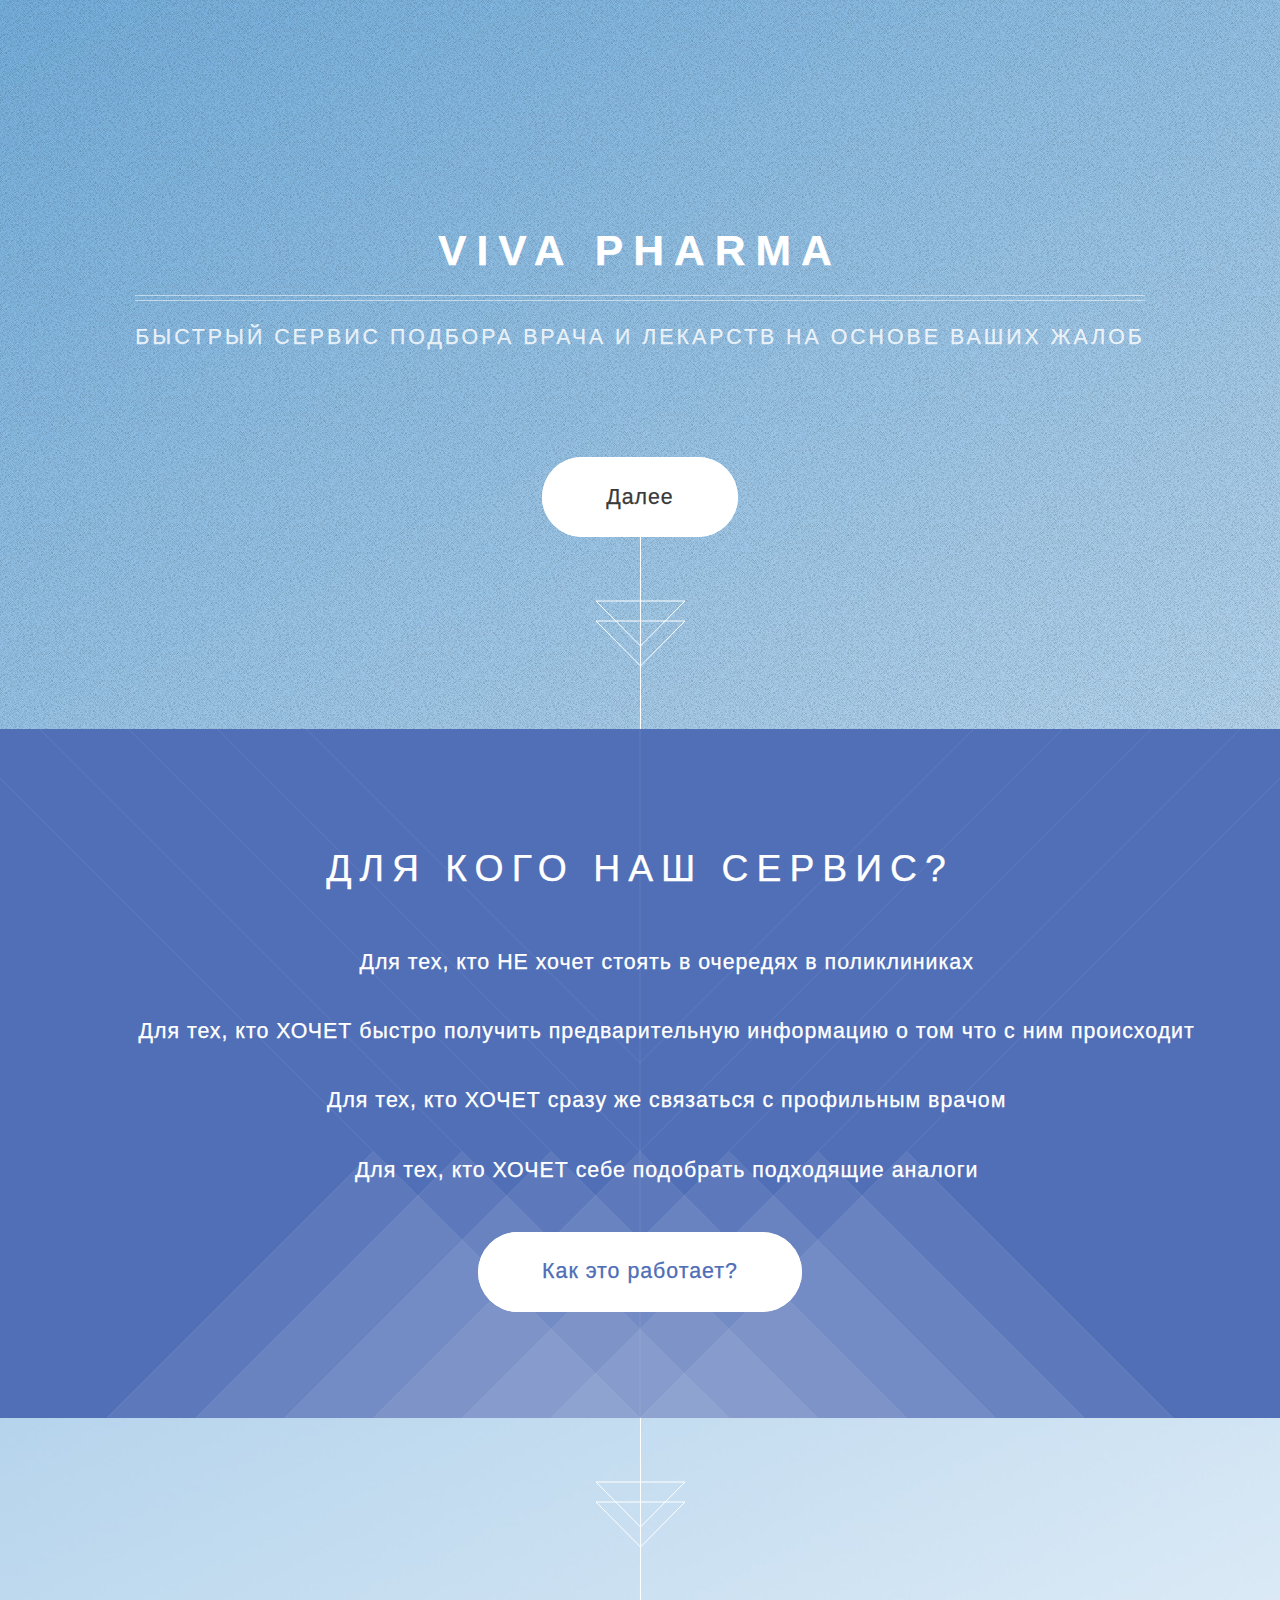
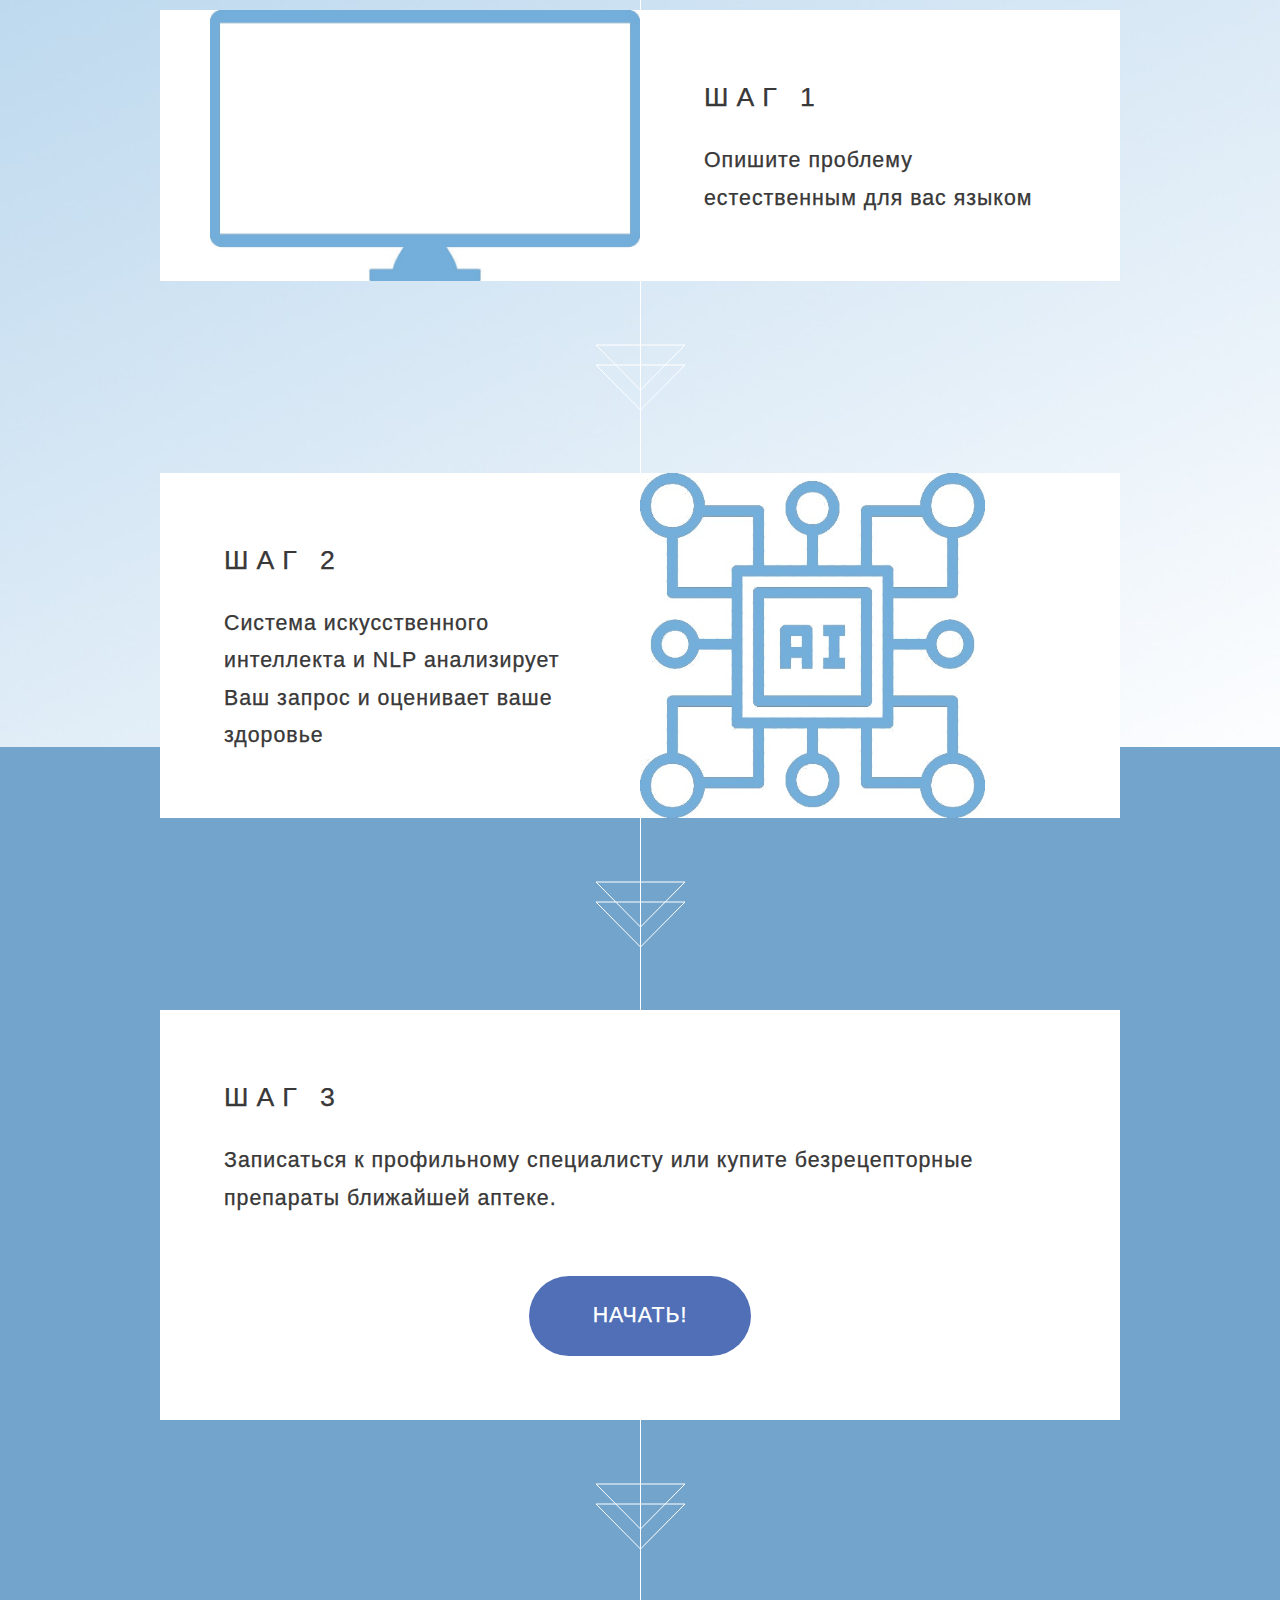
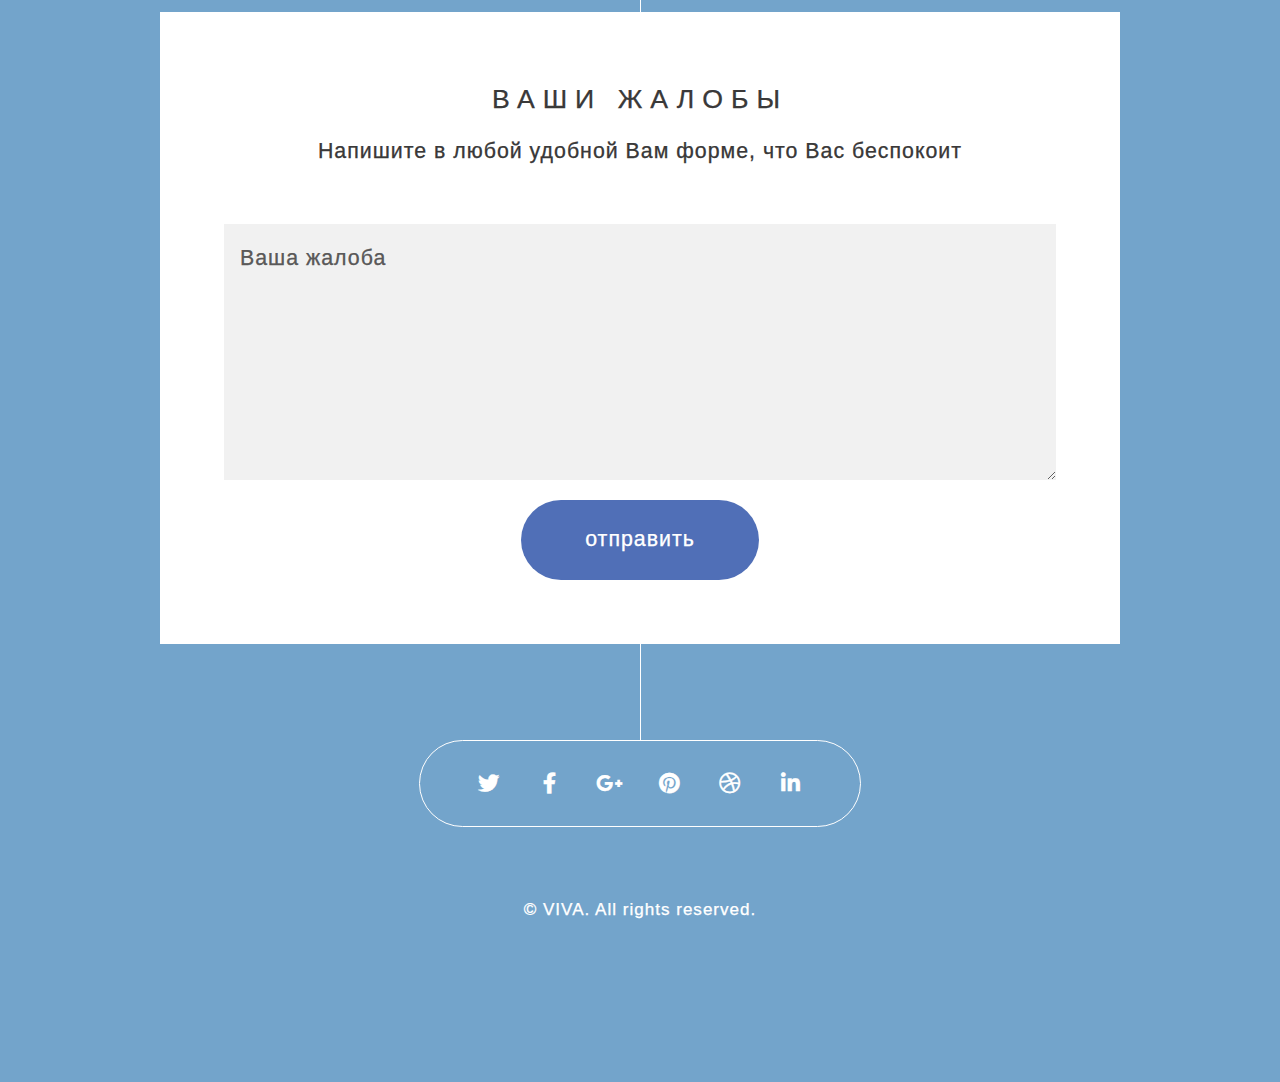
<file: front/index.html>
<!DOCTYPE HTML>

<html>
<head>
    <title>VIVA Pharma</title>
    <meta charset="utf-8"/>
    <meta content="width=device-width, initial-scale=1, user-scalable=no" name="viewport"/>
    <link href="assets/css/main.css" rel="stylesheet"/>
    <noscript>
        <link href="assets/css/noscript.css" rel="stylesheet"/>
    </noscript>


</head>
<body class="is-preload">

<!-- Header -->
<section id="header">
    <header>
        <h1> VIVA PHARMA</h1>
        <p> Быстрый сервис подбора врача и лекарств на основе Ваших жалоб</p>
    </header>
    <footer>
        <a class="button style2 scrolly-middle" href="#banner"> Далее </a>
    </footer>
</section>

<!-- Banner -->
<section id="banner">
    <header>
        <h2> Для кого наш сервис? </h2>
    </header>
    <p>
    <ul>
        <li> Для тех, кто НЕ хочет стоять в очередях в поликлиниках</li>
        <li> Для тех, кто ХОЧЕТ быстро получить предварительную информацию о том что с ним происходит</li>
        <li> Для тех, кто ХОЧЕТ сразу же связаться с профильным врачом</li>
        <li> Для тех, кто ХОЧЕТ себе подобрать подходящие аналоги</li>
    </ul>
    </p>
    <footer>
        <a class="button style2 scrolly" href="#first"> Как это работает? </a>
    </footer>
</section>

<!-- Feature 1 -->
<section class="container box style1 right" id="first">
    <a class="image fit scrolly-middle" href="#second"><img alt="" src="images/pic01.jpg"/></a>
    <div class="inner">
        <header>
            <h2> ШАГ 1 </h2>
        </header>
        <p> Опишите проблему естественным для вас языком </p>
    </div>
</section>

<!-- Feature 2 -->
<section class="container box style1 left" id="second">
    <div align="right" class="inner">
        <a class="image fit scrolly-middle" href="#third"><img alt="" src="images/pic02.jpg"></a>
    </div>
    <div class="inner">
        <header>
            <h2> ШАГ 2 </h2>
        </header>
        <p> Система искусственного интеллекта и NLP анализирует Ваш запрос и оценивает ваше здоровье </p>
    </div>
</section>

<!-- Feature 3 -->
<section class="container box style1" id="third">
    <div class="inner">
        <header>
            <h2> ШАГ 3 </h2>
        </header>
        <p> Записаться к профильному специалисту или купите
            безрецепторные препараты ближайшей аптеке. </p>
        <br>
    </div>

    <div align="center" class="inner">
        <a class="button style1 scrolly" href="#complaint"> НАЧАТЬ! </a>
    </div>

</section>


<section class="container box style3" id="complaint">
    <header>
        <h2> Ваши жалобы </h2>
        <p> Напишите в любой удобной Вам форме, что Вас беспокоит </p>
    </header>
    <form>
        <div class="row gtr-50">
            <!-- <div class="col-6 col-12-mobile"><input type="text" class="text" name="name" placeholder="Name" /></div> -->
            <!-- <div class="col-6 col-12-mobile"><input type="text" class="text" name="email" placeholder="Email" /></div> -->
            <div class="col-12">
                <textarea id="complaint-text" name="message" placeholder="Ваша жалоба"></textarea>
            </div>
            <div class="col-12">
                <ul class="actions">
                    <li>
                        <input onclick="return VIVA_find_function(event)" type="button" value="отправить"/>
                    </li>
                </ul>
            </div>
        </div>
    </form>
</section>


<div class="container box style3" id="diagnosis" hidden>
    <header>
        <h2> Тут будет диагноз id=diagnosis </h2>
    </header>
</div>

<div class="container box style3" id="chatroom" hidden>
    <header>
        <h2> Тут будет чат id=chatroom </h2>
    </header>
</div>

<div class="container box style3" id="medicine" hidden>
    <header>
        <h2> Тут будут лекарства id=medicine </h2>
    </header>
</div>


<section id="footer">
    <ul class="icons">
        <li><a class="icon brands fa-twitter" href="#"><span class="label">Twitter</span></a></li>
        <li><a class="icon brands fa-facebook-f" href="#"><span class="label">Facebook</span></a></li>
        <li><a class="icon brands fa-google-plus-g" href="#"><span class="label">Google+</span></a></li>
        <li><a class="icon brands fa-pinterest" href="#"><span class="label">Pinterest</span></a></li>
        <li><a class="icon brands fa-dribbble" href="#"><span class="label">Dribbble</span></a></li>
        <li><a class="icon brands fa-linkedin-in" href="#"><span class="label">LinkedIn</span></a></li>
    </ul>
    <div class="copyright">
        <ul class="menu">
            <li>&copy; VIVA. All rights reserved.</li>
        </ul>
    </div>
</section>

<!-- Scripts -->
<script src="assets/js/jquery.min.js"></script>
<script src="assets/js/jquery.scrolly.min.js"></script>
<script src="assets/js/jquery.poptrox.min.js"></script>
<script src="assets/js/browser.min.js"></script>
<script src="assets/js/breakpoints.min.js"></script>
<script src="assets/js/util.js"></script>
<script src="assets/js/main.js"></script>
<script src="assets/js/logics.js"></script>

<!-- Просто так-->

</body>
</html>
</file>
<file: front/assets/css/noscript.css>
/*
	Overflow by HTML5 UP
	html5up.net | @ajlkn
	Free for personal and commercial use under the CCA 3.0 license (html5up.net/license)
*/

/* Header */

	body.is-preload #header {
		opacity: 1;
	}

		body.is-preload #header footer {
			-moz-transform: none;
			-webkit-transform: none;
			-ms-transform: none;
			transform: none;
			opacity: 1;
		}
</file>
<file: front/assets/css/main.css>
@import url("https://fonts.googleapis.com/css?family=Montserrat:400,500,700|Old+Standard+TT&display=swap&subset=cyrillic");
@import url("fontawesome-all.min.css");

html, body, div, span, applet, object,
iframe, h1, h2, h3, h4, h5, h6, p, blockquote,
pre, a, abbr, acronym, address, big, cite,
code, del, dfn, em, img, ins, kbd, q, s, samp,
small, strike, strong, sub, sup, tt, var, b,
u, i, center, dl, dt, dd, ol, ul, li, fieldset,
form, label, legend, table, caption, tbody,
tfoot, thead, tr, th, td, article, aside,
canvas, details, embed, figure, figcaption,
footer, header, hgroup, menu, nav, output, ruby,
section, summary, time, mark, audio, video {
	margin: 0;
	padding: 0;
	border: 0;
	font-size: 100%;
	font: inherit;
	vertical-align: baseline;}


strong {
	font-weight: bold;
}

article, aside, details, figcaption, figure,
footer, header, hgroup, menu, nav, section {
	display: block;}

body {
	line-height: 1;
}

ol, ul {
	list-style: none;
}

blockquote, q {
	quotes: none;
}

	blockquote:before, blockquote:after, q:before, q:after {
		content: '';
		content: none;
	}

table {
	border-collapse: collapse;
	border-spacing: 0;
}

body {
	-webkit-text-size-adjust: none;
}

mark {
	background-color: transparent;
	color: inherit;
}

input::-moz-focus-inner {
	border: 0;
	padding: 0;
}

input, select, textarea {
	-moz-appearance: none;
	-webkit-appearance: none;
	-ms-appearance: none;
	appearance: none;
}

/* Basic */

	html {
		box-sizing: border-box;
	}

	*, *:before, *:after {
		box-sizing: inherit;
	}

	body {
		background-color: #73A4CB;
		background-image: url("images/overlay.png"), url("../../images/bg.jpg");
		background-repeat: repeat, no-repeat;
		background-size: auto, cover;
		background-position: top left, center 0;
		background-attachment: fixed, fixed;
		font-family: 'Source Sans Pro', sans-serif;
		font-size: 18pt;
		line-height: 1.75em;
		font-weight: 300;
		letter-spacing: 1px;
		color: #3a3939;
		text-shadow: 0 0 0.5px rgba(58, 57, 57, 0.25);
		-webkit-text-stroke-width: 0.25px;
	}

		body.is-scroll {
			background-attachment: scroll, scroll;
			background-size: auto, 100% auto;
		}

		body.is-preload *, body.is-preload *:before, body.is-preload *:after {
			-moz-animation: none !important;
			-webkit-animation: none !important;
			-ms-animation: none !important;
			animation: none !important;
			-moz-transition: none !important;
			-webkit-transition: none !important;
			-ms-transition: none !important;
			transition: none !important;
		}

	input, textarea, select {
		font-family: 'Source Sans Pro', sans-serif;
		font-size: 18pt;
		line-height: 1.75em;
		font-weight: 300;
		letter-spacing: 1px;
		color: #3a3939;
		text-shadow: 0 0 0.5px rgba(58, 57, 57, 0.25);
		-webkit-text-stroke: 0.25px;
	}

	h1, h2, h3, h4, h5, h6 {
		font-weight: 400;
		text-transform: uppercase;
		line-height: 1.75em;
	}

	h1 a, h2 a, h3 a, h4 a, h5 a, h6 a {
		color: inherit;
		text-decoration: none;
	}

	h2 {
		font-size: 1.25em;
		letter-spacing: 8px;
	}

	h3 {
		font-size: 1em;
		letter-spacing: 5px;
	}

	strong, b {
		font-weight: 400;
	}

	em, i {
		font-style: italic;
	}

	a {
		-moz-transition: border-color 0.35s ease-in-out, color 0.35s ease-in-out;
		-webkit-transition: border-color 0.35s ease-in-out, color 0.35s ease-in-out;
		-ms-transition: border-color 0.35s ease-in-out, color 0.35s ease-in-out;
		transition: border-color 0.35s ease-in-out, color 0.35s ease-in-out;
		color: #506FB7;
		text-shadow: 0 0 0.5px rgba(80, 111, 183, 0.25);
		text-decoration: none;
		border-bottom: dotted 1px rgba(80, 111, 183, 0.5);
	}

		a:hover {
			border-bottom-color: rgba(80, 111, 183, 0);
		}

	sub {
		position: relative;
		top: 0.5em;
		font-size: 0.8em;
	}

	sup {
		position: relative;
		top: -0.5em;
		font-size: 0.8em;
	}

	hr {
		border: 0;
		border-top: solid 1px #dad9d9;
		margin: 2em 0 2em 0;
	}

	blockquote {
		border-left: solid 0.5em #eae9e9;
		padding: 1em 0 1em 2em;
		font-style: italic;
	}

	p, ul, ol, dl, table {
		margin-bottom: 1em;
	}

	header {
		margin-bottom: 1em;
	}

		header p {
			display: block;
			margin: 0.5em 0 0 0;
			padding: 0 0 1.5em 0;
		}

	footer {
		margin-top: 1em;
	}

	br.clear {
		clear: both;
	}

/* Container */

	.container {
		margin: 0 auto;
		max-width: 100%;
		width: 1140px;
	}

		@media screen and (max-width: 1680px) {

			.container {
				width: 960px;
			}

		}

		@media screen and (max-width: 1080px) {

			.container {
				width: 95%;
			}

		}

/* Row */

	.row {
		display: flex;
		flex-wrap: wrap;
		box-sizing: border-box;
		align-items: stretch;
	}

		.row > * {
			box-sizing: border-box;
		}

		.row.gtr-uniform > * > :last-child {
			margin-bottom: 0;
		}

		.row.aln-left {
			justify-content: flex-start;
		}

		.row.aln-center {
			justify-content: center;
		}

		.row.aln-right {
			justify-content: flex-end;
		}

		.row.aln-top {
			align-items: flex-start;
		}

		.row.aln-middle {
			align-items: center;
		}

		.row.aln-bottom {
			align-items: flex-end;
		}

		.row > .imp {
			order: -1;
		}

		.row > .col-1 {
			width: 8.33333%;
		}

		.row > .off-1 {
			margin-left: 8.33333%;
		}

		.row > .col-2 {
			width: 16.66667%;
		}

		.row > .off-2 {
			margin-left: 16.66667%;
		}

		.row > .col-3 {
			width: 25%;
		}

		.row > .off-3 {
			margin-left: 25%;
		}

		.row > .col-4 {
			width: 33.33333%;
		}

		.row > .off-4 {
			margin-left: 33.33333%;
		}

		.row > .col-5 {
			width: 41.66667%;
		}

		.row > .off-5 {
			margin-left: 41.66667%;
		}

		.row > .col-6 {
			width: 50%;
		}

		.row > .off-6 {
			margin-left: 50%;
		}

		.row > .col-7 {
			width: 58.33333%;
		}

		.row > .off-7 {
			margin-left: 58.33333%;
		}

		.row > .col-8 {
			width: 66.66667%;
		}

		.row > .off-8 {
			margin-left: 66.66667%;
		}

		.row > .col-9 {
			width: 75%;
		}

		.row > .off-9 {
			margin-left: 75%;
		}

		.row > .col-10 {
			width: 83.33333%;
		}

		.row > .off-10 {
			margin-left: 83.33333%;
		}

		.row > .col-11 {
			width: 91.66667%;
		}

		.row > .off-11 {
			margin-left: 91.66667%;
		}

		.row > .col-12 {
			width: 100%;
		}

		.row > .off-12 {
			margin-left: 100%;
		}

		.row.gtr-0 {
			margin-top: 0px;
			margin-left: 0px;
		}

			.row.gtr-0 > * {
				padding: 0px 0 0 0px;
			}

			.row.gtr-0.gtr-uniform {
				margin-top: 0px;
			}

				.row.gtr-0.gtr-uniform > * {
					padding-top: 0px;
				}

		.row.gtr-25 {
			margin-top: -10px;
			margin-left: -10px;
		}

			.row.gtr-25 > * {
				padding: 10px 0 0 10px;
			}

			.row.gtr-25.gtr-uniform {
				margin-top: -10px;
			}

				.row.gtr-25.gtr-uniform > * {
					padding-top: 10px;
				}

		.row.gtr-50 {
			margin-top: -20px;
			margin-left: -20px;
		}

			.row.gtr-50 > * {
				padding: 20px 0 0 20px;
			}

			.row.gtr-50.gtr-uniform {
				margin-top: -20px;
			}

				.row.gtr-50.gtr-uniform > * {
					padding-top: 20px;
				}

		.row {
			margin-top: -40px;
			margin-left: -40px;
		}

			.row > * {
				padding: 40px 0 0 40px;
			}

			.row.gtr-uniform {
				margin-top: -40px;
			}

				.row.gtr-uniform > * {
					padding-top: 40px;
				}

		.row.gtr-150 {
			margin-top: -60px;
			margin-left: -60px;
		}

			.row.gtr-150 > * {
				padding: 60px 0 0 60px;
			}

			.row.gtr-150.gtr-uniform {
				margin-top: -60px;
			}

				.row.gtr-150.gtr-uniform > * {
					padding-top: 60px;
				}

		.row.gtr-200 {
			margin-top: -80px;
			margin-left: -80px;
		}

			.row.gtr-200 > * {
				padding: 80px 0 0 80px;
			}

			.row.gtr-200.gtr-uniform {
				margin-top: -80px;
			}

				.row.gtr-200.gtr-uniform > * {
					padding-top: 80px;
				}

		@media screen and (max-width: 1680px) {

			.row {
				display: flex;
				flex-wrap: wrap;
				box-sizing: border-box;
				align-items: stretch;
			}

				.row > * {
					box-sizing: border-box;
				}

				.row.gtr-uniform > * > :last-child {
					margin-bottom: 0;
				}

				.row.aln-left {
					justify-content: flex-start;
				}

				.row.aln-center {
					justify-content: center;
				}

				.row.aln-right {
					justify-content: flex-end;
				}

				.row.aln-top {
					align-items: flex-start;
				}

				.row.aln-middle {
					align-items: center;
				}

				.row.aln-bottom {
					align-items: flex-end;
				}

				.row > .imp-wide {
					order: -1;
				}

				.row > .col-1-wide {
					width: 8.33333%;
				}

				.row > .off-1-wide {
					margin-left: 8.33333%;
				}

				.row > .col-2-wide {
					width: 16.66667%;
				}

				.row > .off-2-wide {
					margin-left: 16.66667%;
				}

				.row > .col-3-wide {
					width: 25%;
				}

				.row > .off-3-wide {
					margin-left: 25%;
				}

				.row > .col-4-wide {
					width: 33.33333%;
				}

				.row > .off-4-wide {
					margin-left: 33.33333%;
				}

				.row > .col-5-wide {
					width: 41.66667%;
				}

				.row > .off-5-wide {
					margin-left: 41.66667%;
				}

				.row > .col-6-wide {
					width: 50%;
				}

				.row > .off-6-wide {
					margin-left: 50%;
				}

				.row > .col-7-wide {
					width: 58.33333%;
				}

				.row > .off-7-wide {
					margin-left: 58.33333%;
				}

				.row > .col-8-wide {
					width: 66.66667%;
				}

				.row > .off-8-wide {
					margin-left: 66.66667%;
				}

				.row > .col-9-wide {
					width: 75%;
				}

				.row > .off-9-wide {
					margin-left: 75%;
				}

				.row > .col-10-wide {
					width: 83.33333%;
				}

				.row > .off-10-wide {
					margin-left: 83.33333%;
				}

				.row > .col-11-wide {
					width: 91.66667%;
				}

				.row > .off-11-wide {
					margin-left: 91.66667%;
				}

				.row > .col-12-wide {
					width: 100%;
				}

				.row > .off-12-wide {
					margin-left: 100%;
				}

				.row.gtr-0 {
					margin-top: 0px;
					margin-left: 0px;
				}

					.row.gtr-0 > * {
						padding: 0px 0 0 0px;
					}

					.row.gtr-0.gtr-uniform {
						margin-top: 0px;
					}

						.row.gtr-0.gtr-uniform > * {
							padding-top: 0px;
						}

				.row.gtr-25 {
					margin-top: -10px;
					margin-left: -10px;
				}

					.row.gtr-25 > * {
						padding: 10px 0 0 10px;
					}

					.row.gtr-25.gtr-uniform {
						margin-top: -10px;
					}

						.row.gtr-25.gtr-uniform > * {
							padding-top: 10px;
						}

				.row.gtr-50 {
					margin-top: -20px;
					margin-left: -20px;
				}

					.row.gtr-50 > * {
						padding: 20px 0 0 20px;
					}

					.row.gtr-50.gtr-uniform {
						margin-top: -20px;
					}

						.row.gtr-50.gtr-uniform > * {
							padding-top: 20px;
						}

				.row {
					margin-top: -40px;
					margin-left: -40px;
				}

					.row > * {
						padding: 40px 0 0 40px;
					}

					.row.gtr-uniform {
						margin-top: -40px;
					}

						.row.gtr-uniform > * {
							padding-top: 40px;
						}

				.row.gtr-150 {
					margin-top: -60px;
					margin-left: -60px;
				}

					.row.gtr-150 > * {
						padding: 60px 0 0 60px;
					}

					.row.gtr-150.gtr-uniform {
						margin-top: -60px;
					}

						.row.gtr-150.gtr-uniform > * {
							padding-top: 60px;
						}

				.row.gtr-200 {
					margin-top: -80px;
					margin-left: -80px;
				}

					.row.gtr-200 > * {
						padding: 80px 0 0 80px;
					}

					.row.gtr-200.gtr-uniform {
						margin-top: -80px;
					}

						.row.gtr-200.gtr-uniform > * {
							padding-top: 80px;
						}

		}

		@media screen and (max-width: 1080px) {

			.row {
				display: flex;
				flex-wrap: wrap;
				box-sizing: border-box;
				align-items: stretch;
			}

				.row > * {
					box-sizing: border-box;
				}

				.row.gtr-uniform > * > :last-child {
					margin-bottom: 0;
				}

				.row.aln-left {
					justify-content: flex-start;
				}

				.row.aln-center {
					justify-content: center;
				}

				.row.aln-right {
					justify-content: flex-end;
				}

				.row.aln-top {
					align-items: flex-start;
				}

				.row.aln-middle {
					align-items: center;
				}

				.row.aln-bottom {
					align-items: flex-end;
				}

				.row > .imp-normal {
					order: -1;
				}

				.row > .col-1-normal {
					width: 8.33333%;
				}

				.row > .off-1-normal {
					margin-left: 8.33333%;
				}

				.row > .col-2-normal {
					width: 16.66667%;
				}

				.row > .off-2-normal {
					margin-left: 16.66667%;
				}

				.row > .col-3-normal {
					width: 25%;
				}

				.row > .off-3-normal {
					margin-left: 25%;
				}

				.row > .col-4-normal {
					width: 33.33333%;
				}

				.row > .off-4-normal {
					margin-left: 33.33333%;
				}

				.row > .col-5-normal {
					width: 41.66667%;
				}

				.row > .off-5-normal {
					margin-left: 41.66667%;
				}

				.row > .col-6-normal {
					width: 50%;
				}

				.row > .off-6-normal {
					margin-left: 50%;
				}

				.row > .col-7-normal {
					width: 58.33333%;
				}

				.row > .off-7-normal {
					margin-left: 58.33333%;
				}

				.row > .col-8-normal {
					width: 66.66667%;
				}

				.row > .off-8-normal {
					margin-left: 66.66667%;
				}

				.row > .col-9-normal {
					width: 75%;
				}

				.row > .off-9-normal {
					margin-left: 75%;
				}

				.row > .col-10-normal {
					width: 83.33333%;
				}

				.row > .off-10-normal {
					margin-left: 83.33333%;
				}

				.row > .col-11-normal {
					width: 91.66667%;
				}

				.row > .off-11-normal {
					margin-left: 91.66667%;
				}

				.row > .col-12-normal {
					width: 100%;
				}

				.row > .off-12-normal {
					margin-left: 100%;
				}

				.row.gtr-0 {
					margin-top: 0px;
					margin-left: 0px;
				}

					.row.gtr-0 > * {
						padding: 0px 0 0 0px;
					}

					.row.gtr-0.gtr-uniform {
						margin-top: 0px;
					}

						.row.gtr-0.gtr-uniform > * {
							padding-top: 0px;
						}

				.row.gtr-25 {
					margin-top: -10px;
					margin-left: -10px;
				}

					.row.gtr-25 > * {
						padding: 10px 0 0 10px;
					}

					.row.gtr-25.gtr-uniform {
						margin-top: -10px;
					}

						.row.gtr-25.gtr-uniform > * {
							padding-top: 10px;
						}

				.row.gtr-50 {
					margin-top: -20px;
					margin-left: -20px;
				}

					.row.gtr-50 > * {
						padding: 20px 0 0 20px;
					}

					.row.gtr-50.gtr-uniform {
						margin-top: -20px;
					}

						.row.gtr-50.gtr-uniform > * {
							padding-top: 20px;
						}

				.row {
					margin-top: -40px;
					margin-left: -40px;
				}

					.row > * {
						padding: 40px 0 0 40px;
					}

					.row.gtr-uniform {
						margin-top: -40px;
					}

						.row.gtr-uniform > * {
							padding-top: 40px;
						}

				.row.gtr-150 {
					margin-top: -60px;
					margin-left: -60px;
				}

					.row.gtr-150 > * {
						padding: 60px 0 0 60px;
					}

					.row.gtr-150.gtr-uniform {
						margin-top: -60px;
					}

						.row.gtr-150.gtr-uniform > * {
							padding-top: 60px;
						}

				.row.gtr-200 {
					margin-top: -80px;
					margin-left: -80px;
				}

					.row.gtr-200 > * {
						padding: 80px 0 0 80px;
					}

					.row.gtr-200.gtr-uniform {
						margin-top: -80px;
					}

						.row.gtr-200.gtr-uniform > * {
							padding-top: 80px;
						}

		}

		@media screen and (max-width: 840px) {

			.row {
				display: flex;
				flex-wrap: wrap;
				box-sizing: border-box;
				align-items: stretch;
			}

				.row > * {
					box-sizing: border-box;
				}

				.row.gtr-uniform > * > :last-child {
					margin-bottom: 0;
				}

				.row.aln-left {
					justify-content: flex-start;
				}

				.row.aln-center {
					justify-content: center;
				}

				.row.aln-right {
					justify-content: flex-end;
				}

				.row.aln-top {
					align-items: flex-start;
				}

				.row.aln-middle {
					align-items: center;
				}

				.row.aln-bottom {
					align-items: flex-end;
				}

				.row > .imp-narrow {
					order: -1;
				}

				.row > .col-1-narrow {
					width: 8.33333%;
				}

				.row > .off-1-narrow {
					margin-left: 8.33333%;
				}

				.row > .col-2-narrow {
					width: 16.66667%;
				}

				.row > .off-2-narrow {
					margin-left: 16.66667%;
				}

				.row > .col-3-narrow {
					width: 25%;
				}

				.row > .off-3-narrow {
					margin-left: 25%;
				}

				.row > .col-4-narrow {
					width: 33.33333%;
				}

				.row > .off-4-narrow {
					margin-left: 33.33333%;
				}

				.row > .col-5-narrow {
					width: 41.66667%;
				}

				.row > .off-5-narrow {
					margin-left: 41.66667%;
				}

				.row > .col-6-narrow {
					width: 50%;
				}

				.row > .off-6-narrow {
					margin-left: 50%;
				}

				.row > .col-7-narrow {
					width: 58.33333%;
				}

				.row > .off-7-narrow {
					margin-left: 58.33333%;
				}

				.row > .col-8-narrow {
					width: 66.66667%;
				}

				.row > .off-8-narrow {
					margin-left: 66.66667%;
				}

				.row > .col-9-narrow {
					width: 75%;
				}

				.row > .off-9-narrow {
					margin-left: 75%;
				}

				.row > .col-10-narrow {
					width: 83.33333%;
				}

				.row > .off-10-narrow {
					margin-left: 83.33333%;
				}

				.row > .col-11-narrow {
					width: 91.66667%;
				}

				.row > .off-11-narrow {
					margin-left: 91.66667%;
				}

				.row > .col-12-narrow {
					width: 100%;
				}

				.row > .off-12-narrow {
					margin-left: 100%;
				}

				.row.gtr-0 {
					margin-top: 0px;
					margin-left: 0px;
				}

					.row.gtr-0 > * {
						padding: 0px 0 0 0px;
					}

					.row.gtr-0.gtr-uniform {
						margin-top: 0px;
					}

						.row.gtr-0.gtr-uniform > * {
							padding-top: 0px;
						}

				.row.gtr-25 {
					margin-top: -7.5px;
					margin-left: -7.5px;
				}

					.row.gtr-25 > * {
						padding: 7.5px 0 0 7.5px;
					}

					.row.gtr-25.gtr-uniform {
						margin-top: -7.5px;
					}

						.row.gtr-25.gtr-uniform > * {
							padding-top: 7.5px;
						}

				.row.gtr-50 {
					margin-top: -15px;
					margin-left: -15px;
				}

					.row.gtr-50 > * {
						padding: 15px 0 0 15px;
					}

					.row.gtr-50.gtr-uniform {
						margin-top: -15px;
					}

						.row.gtr-50.gtr-uniform > * {
							padding-top: 15px;
						}

				.row {
					margin-top: -30px;
					margin-left: -30px;
				}

					.row > * {
						padding: 30px 0 0 30px;
					}

					.row.gtr-uniform {
						margin-top: -30px;
					}

						.row.gtr-uniform > * {
							padding-top: 30px;
						}

				.row.gtr-150 {
					margin-top: -45px;
					margin-left: -45px;
				}

					.row.gtr-150 > * {
						padding: 45px 0 0 45px;
					}

					.row.gtr-150.gtr-uniform {
						margin-top: -45px;
					}

						.row.gtr-150.gtr-uniform > * {
							padding-top: 45px;
						}

				.row.gtr-200 {
					margin-top: -60px;
					margin-left: -60px;
				}

					.row.gtr-200 > * {
						padding: 60px 0 0 60px;
					}

					.row.gtr-200.gtr-uniform {
						margin-top: -60px;
					}

						.row.gtr-200.gtr-uniform > * {
							padding-top: 60px;
						}

		}

		@media screen and (max-width: 736px) {

			.row {
				display: flex;
				flex-wrap: wrap;
				box-sizing: border-box;
				align-items: stretch;
			}

				.row > * {
					box-sizing: border-box;
				}

				.row.gtr-uniform > * > :last-child {
					margin-bottom: 0;
				}

				.row.aln-left {
					justify-content: flex-start;
				}

				.row.aln-center {
					justify-content: center;
				}

				.row.aln-right {
					justify-content: flex-end;
				}

				.row.aln-top {
					align-items: flex-start;
				}

				.row.aln-middle {
					align-items: center;
				}

				.row.aln-bottom {
					align-items: flex-end;
				}

				.row > .imp-mobile {
					order: -1;
				}

				.row > .col-1-mobile {
					width: 8.33333%;
				}

				.row > .off-1-mobile {
					margin-left: 8.33333%;
				}

				.row > .col-2-mobile {
					width: 16.66667%;
				}

				.row > .off-2-mobile {
					margin-left: 16.66667%;
				}

				.row > .col-3-mobile {
					width: 25%;
				}

				.row > .off-3-mobile {
					margin-left: 25%;
				}

				.row > .col-4-mobile {
					width: 33.33333%;
				}

				.row > .off-4-mobile {
					margin-left: 33.33333%;
				}

				.row > .col-5-mobile {
					width: 41.66667%;
				}

				.row > .off-5-mobile {
					margin-left: 41.66667%;
				}

				.row > .col-6-mobile {
					width: 50%;
				}

				.row > .off-6-mobile {
					margin-left: 50%;
				}

				.row > .col-7-mobile {
					width: 58.33333%;
				}

				.row > .off-7-mobile {
					margin-left: 58.33333%;
				}

				.row > .col-8-mobile {
					width: 66.66667%;
				}

				.row > .off-8-mobile {
					margin-left: 66.66667%;
				}

				.row > .col-9-mobile {
					width: 75%;
				}

				.row > .off-9-mobile {
					margin-left: 75%;
				}

				.row > .col-10-mobile {
					width: 83.33333%;
				}

				.row > .off-10-mobile {
					margin-left: 83.33333%;
				}

				.row > .col-11-mobile {
					width: 91.66667%;
				}

				.row > .off-11-mobile {
					margin-left: 91.66667%;
				}

				.row > .col-12-mobile {
					width: 100%;
				}

				.row > .off-12-mobile {
					margin-left: 100%;
				}

				.row.gtr-0 {
					margin-top: 0px;
					margin-left: 0px;
				}

					.row.gtr-0 > * {
						padding: 0px 0 0 0px;
					}

					.row.gtr-0.gtr-uniform {
						margin-top: 0px;
					}

						.row.gtr-0.gtr-uniform > * {
							padding-top: 0px;
						}

				.row.gtr-25 {
					margin-top: -5px;
					margin-left: -5px;
				}

					.row.gtr-25 > * {
						padding: 5px 0 0 5px;
					}

					.row.gtr-25.gtr-uniform {
						margin-top: -5px;
					}

						.row.gtr-25.gtr-uniform > * {
							padding-top: 5px;
						}

				.row.gtr-50 {
					margin-top: -10px;
					margin-left: -10px;
				}

					.row.gtr-50 > * {
						padding: 10px 0 0 10px;
					}

					.row.gtr-50.gtr-uniform {
						margin-top: -10px;
					}

						.row.gtr-50.gtr-uniform > * {
							padding-top: 10px;
						}

				.row {
					margin-top: -20px;
					margin-left: -20px;
				}

					.row > * {
						padding: 20px 0 0 20px;
					}

					.row.gtr-uniform {
						margin-top: -20px;
					}

						.row.gtr-uniform > * {
							padding-top: 20px;
						}

				.row.gtr-150 {
					margin-top: -30px;
					margin-left: -30px;
				}

					.row.gtr-150 > * {
						padding: 30px 0 0 30px;
					}

					.row.gtr-150.gtr-uniform {
						margin-top: -30px;
					}

						.row.gtr-150.gtr-uniform > * {
							padding-top: 30px;
						}

				.row.gtr-200 {
					margin-top: -40px;
					margin-left: -40px;
				}

					.row.gtr-200 > * {
						padding: 40px 0 0 40px;
					}

					.row.gtr-200.gtr-uniform {
						margin-top: -40px;
					}

						.row.gtr-200.gtr-uniform > * {
							padding-top: 40px;
						}

		}

/* Sections/Article */

	section, article {
		margin-bottom: 3em;
	}

	section > :last-child,
	article > :last-child,
	section:last-child,
	article:last-child {
		margin-bottom: 0;
	}

	.row > section, .row > article {
		margin-bottom: 0;
	}

/* Image */

	.image {
		display: inline-block;
		border: 0;
	}

		.image img {
			display: block;
			width: 100%;
		}

		.image.featured {
			display: block;
			width: 100%;
			margin: 0 0 2em 0;
		}

		.image.fit {
			display: block;
			width: 100%;
		}

		.image.left {
			float: left;
			margin: 0 2em 2em 0;
		}

		.image.centered {
			display: block;
			margin: 0 0 2em 0;
		}

			.image.centered img {
				margin: 0 auto;
				width: auto;
			}

/* List */

	ul {
		list-style-type: none;
		padding-left: 1em;
	}

	ul li {
			padding-left: 1.5em;
			margin-top: 1.5em;
		}

			ul li:first-child {
				margin-top: 0;
			}

			ul li ul {
				list-style-type: disc;
			}

	ol {
		list-style: decimal;
		padding-left: 1.25em;
	}

		ol li {
			padding-left: 1.25em;
			margin-top: 1.5em;
		}

/* Icons */

	ul.icons {
		cursor: default;
		list-style: none;
		padding-left: 0;
	}

		ul.icons li {
			display: inline-block;
			padding-left: 0;
			margin-top: 0;
		}

		ul.icons a {
			display: inline-block;
			width: 2.5em;
			height: 2.5em;
			line-height: 2.5em;
			text-align: center;
			border: 0;
		}

/* Menu */

	ul.menu {
		cursor: default;
		list-style: none;
		padding-left: 0;
	}

		ul.menu li {
			display: inline-block;
			line-height: 1em;
			border-left: solid 1px #dad9d9;
			padding: 0 0 0 0.5em;
			margin: 0 0 0 0.5em;
		}

			ul.menu li:first-child {
				border-left: 0;
				padding-left: 0;
				margin-left: 0;
			}

/* Actions */

	ul.actions {
		cursor: default;
		list-style: none;
		padding-left: 0;
	}

		ul.actions li {
			display: inline-block;
			margin: 0 0 0 0.5em;
			padding-left: 0;
			margin-top: 0;
		}

			ul.actions li:first-child {
				margin-left: 0;
			}

/* Form */

	form label {
		display: block;
		margin: 0 0 0.5em 0;
	}

	form input[type="text"],
	form input[type="email"],
	form input[type="password"],
	form select,
	form textarea {
		-moz-transition: background-color 0.35s ease-in-out;
		-webkit-transition: background-color 0.35s ease-in-out;
		-ms-transition: background-color 0.35s ease-in-out;
		transition: background-color 0.35s ease-in-out;
		-webkit-appearance: none;
		display: block;
		border: 0;
		background: #f1f1f1;
		width: 100%;
		padding: 0.75em;
	}

		form input[type="text"]:focus,
		form input[type="email"]:focus,
		form input[type="password"]:focus,
		form select:focus,
		form textarea:focus {
			background-color: #f8f8f8;
		}

	form input[type="text"],
	form input[type="email"],
	form input[type="password"],
	form select {
		line-height: 1em;
	}

	form select {
		background-size: 1.25em;
		background-repeat: no-repeat;
		background-position: calc(100% - 1em) center;
		padding-right: 1.25em;
		text-overflow: ellipsis;
		background-image: url("data:image/svg+xml;charset=utf8,%3Csvg xmlns='http://www.w3.org/2000/svg' width='40' height='40' preserveAspectRatio='none' viewBox='0 0 40 40'%3E%3Cpath d='M9.4,12.3l10.4,10.4l10.4-10.4c0.2-0.2,0.5-0.4,0.9-0.4c0.3,0,0.6,0.1,0.9,0.4l3.3,3.3c0.2,0.2,0.4,0.5,0.4,0.9 c0,0.4-0.1,0.6-0.4,0.9L20.7,31.9c-0.2,0.2-0.5,0.4-0.9,0.4c-0.3,0-0.6-0.1-0.9-0.4L4.3,17.3c-0.2-0.2-0.4-0.5-0.4-0.9 c0-0.4,0.1-0.6,0.4-0.9l3.3-3.3c0.2-0.2,0.5-0.4,0.9-0.4S9.1,12.1,9.4,12.3z' fill='%235a5959' /%3E%3C/svg%3E");
	}

		form select option {
			color: #3a3939;
			background: #ffffff;
		}

		form select:focus::-ms-value {
			background-color: transparent;
		}

		form select::-ms-expand {
			display: none;
		}

	form textarea {
		min-height: 12em;
	}

	form ::-webkit-input-placeholder {
		color: #5a5959 !important;
	}

	form :-moz-placeholder {
		color: #5a5959 !important;
	}

	form ::-moz-placeholder {
		color: #5a5959 !important;
	}

	form :-ms-input-placeholder {
		color: #5a5959 !important;
	}

	form ::-moz-focus-inner {
		border: 0;
	}

	form ul.actions {
		margin-bottom: 0;
		text-align: center;
	}

/* Table */

	.table-wrapper {
		width: 100%;
		overflow-x: auto;
		-webkit-overflow-scrolling: touch;
	}

	table {
		width: 100%;
	}

		table tbody tr {
			border-top: solid 1px #eae9e9;
		}

			table tbody tr:first-child {
				border-top: 0;
			}

		table td {
			padding: 0.75em 1.25em 0.75em 1.25em;
		}

		table th {
			text-align: left;
			font-weight: 400;
			padding: 0.75em 1.25em 0.75em 1.25em;
		}

		table thead {
			background: #f5f5f5;
		}

/* Button */

	input[type="button"],
	input[type="submit"],
	input[type="reset"],
	button,
	.button {
		-moz-transition: background-color 0.35s ease-in-out, color 0.35s ease-in-out;
		-webkit-transition: background-color 0.35s ease-in-out, color 0.35s ease-in-out;
		-ms-transition: background-color 0.35s ease-in-out, color 0.35s ease-in-out;
		transition: background-color 0.35s ease-in-out, color 0.35s ease-in-out;
		-webkit-appearance: none;
		position: relative;
		display: inline-block;
		border: 0;
		background: #506FB7;
		color: #fff;
		text-shadow: 0 0 0.5px rgba(255, 255, 255, 0.25);
		cursor: pointer;
		text-decoration: none;
		outline: 0;
		padding: 1em 3em 1em 3em;
		text-align: center;
		border-radius: 3em;
		font-weight: 400;
	}

		input[type="button"]:hover,
		input[type="submit"]:hover,
		input[type="reset"]:hover,
		button:hover,
		.button:hover {
			background: #7EACCE;
		}

		input[type="button"].style2,
		input[type="submit"].style2,
		input[type="reset"].style2,
		button.style2,
		.button.style2 {
			color: #3a3939;
			background: #fff;
			box-shadow: inset 0 0 0 1px #fff;
		}

			input[type="button"].style2:hover,
			input[type="submit"].style2:hover,
			input[type="reset"].style2:hover,
			button.style2:hover,
			.button.style2:hover {
				background: rgba(255, 255, 255, 0.1);
				color: #fff !important;
				text-shadow: 0 0 0.5px rgba(255, 255, 255, 0.25) !important;
			}

		input[type="button"].style3,
		input[type="submit"].style3,
		input[type="reset"].style3,
		button.style3,
		.button.style3 {
			background: none;
			color: #3a3939;
			box-shadow: inset 0 0 0 1px #dad9d9;
		}

			input[type="button"].style3:hover,
			input[type="submit"].style3:hover,
			input[type="reset"].style3:hover,
			button.style3:hover,
			.button.style3:hover {
				background: rgba(58, 57, 57, 0.025);
			}

/* Box */

	.box {
		position: relative;
		margin-top: 9em;
		margin-bottom: 0;
	}

		.box:after {
			content: '';
			display: block;
			position: absolute;
			top: -9em;
			left: 50%;
			height: 9em;
			border-left: solid 1px #fff;
		}

		.box:before {
			content: '';
			display: block;
			width: 90px;
			height: 66px;
			position: absolute;
			left: 50%;
			top: -4.5em;
			margin-left: -45px;
			margin-top: -33px;
			background: url("images/arrow.svg") no-repeat;
		}

		.box :last-child {
			margin-bottom: 0;
		}

		.box.style1 {
			background: #fff;
			padding: 3em;
		}

			.box.style1 .image {
				display: block;
				position: absolute;
				top: 0;
				width: 50%;
				height: 100%;
				background: #fff;
				overflow: hidden;
			}

				.box.style1 .image img {
					position: absolute;
					top: 0;
					height: 100%;
					width: auto;
				}

			.box.style1 .inner > :last-child {
				margin: 0;
			}

			.box.style1.right .image {
				left: 0;
			}

				.box.style1.right .image img {
					right: 0;
				}

			.box.style1.right .inner {
				margin-left: 50%;
				padding-left: 3em;
			}

			.box.style1.left .image {
				right: 0;
			}

				.box.style1.left .image img {
					left: 0;
				}

			.box.style1.left .inner {
				margin-right: 50%;
				padding-right: 3em;
			}

		.box.style2 {
			text-align: center;
		}

			.box.style2 header {
				display: inline-block;
				background: #fff;
				padding: 2em 3em 2em 3em;
				margin: 0;
			}

				.box.style2 header p {
					padding: 0;
				}

			.box.style2 .inner {
				position: relative;
				padding: 40px 0 0px 0;
			}

				.box.style2 .inner:after {
					content: '';
					display: block;
					position: absolute;
					top: 0;
					left: 50%;
					height: 100%;
					border-left: solid 1px #fff;
				}

				.box.style2 .inner .row {
					position: relative;
				}

					.box.style2 .inner .row:before {
						content: '';
						display: block;
						position: absolute;
						top: 50%;
						left: 20px;
						width: calc(100% - 40px);
						border-bottom: solid 1px #fff;
					}

				.box.style2 .inner .image {
					position: relative;
					z-index: 1;
					padding: 20px;
				}

		.box.style3 {
			background: #fff;
			padding: 3em;
		}

			.box.style3 header {
				text-align: center;
			}

/* Icons */

	.icon {
		text-decoration: none;
		text-decoration: none;
	}

		.icon:before {
			-moz-osx-font-smoothing: grayscale;
			-webkit-font-smoothing: antialiased;
			display: inline-block;
			font-style: normal;
			font-variant: normal;
			text-rendering: auto;
			line-height: 1;
			text-transform: none !important;
			font-family: 'Font Awesome 5 Free';
			font-weight: 400;
		}

		.icon:before {
			line-height: inherit;
		}

		.icon > .label {
			display: none;
		}

		.icon.solid:before {
			font-weight: 900;
		}

		.icon.brands:before {
			font-family: 'Font Awesome 5 Brands';
		}

/* Header */

	#header {
		-moz-transition: opacity 2s ease-in-out;
		-webkit-transition: opacity 2s ease-in-out;
		-ms-transition: opacity 2s ease-in-out;
		transition: opacity 2s ease-in-out;
		position: relative;
		color: #fff;
		text-shadow: 0 0 0.5px rgba(255, 255, 255, 0.25);
		text-align: center;
		margin: 0;
		padding: 14em 0 14em 0;
		cursor: default;
	}

		#header header {
			display: inline-block;
			padding: 0 0 4.5em 0;
		}

			#header header h1 {
				font-weight: 600;
				font-size: 2em;
				letter-spacing: 10px;
			}

			#header header p {
				border-top: solid 1px rgba(255, 255, 255, 0.5);
				color: rgba(255, 255, 255, 0.75);
				text-shadow: 0 0 0.5px rgba(255, 255, 255, 0.1875);
				font-size: 1em;
				text-transform: uppercase;
				letter-spacing: 3px;
				padding: 0;
				margin-top: 0.35em;
			}

				#header header p:before {
					content: '';
					display: block;
					border-top: solid 1px rgba(255, 255, 255, 0.5);
					margin: 4px 0 0.8em 0;
				}

		#header footer {
			-moz-transition: opacity 2s ease-in-out, -moz-transform 1s ease-in-out;
			-webkit-transition: opacity 2s ease-in-out, -webkit-transform 1s ease-in-out;
			-ms-transition: opacity 2s ease-in-out, -ms-transform 1s ease-in-out;
			transition: opacity 2s ease-in-out, transform 1s ease-in-out;
			-moz-transition-delay: 1.25s;
			-webkit-transition-delay: 1.25s;
			-ms-transition-delay: 1.25s;
			transition-delay: 1.25s;
			position: absolute;
			bottom: 9em;
			margin: 0;
			width: 100%;
		}

			#header footer:after {
				content: '';
				display: block;
				position: absolute;
				bottom: -9em;
				left: 50%;
				height: 9em;
				border-left: solid 1px #fff;
			}

			#header footer:before {
				content: '';
				display: block;
				width: 90px;
				height: 66px;
				position: absolute;
				left: 50%;
				bottom: -4.5em;
				margin-left: -45px;
				margin-bottom: -33px;
				background: url("images/arrow.svg") no-repeat;
			}

		body.is-preload #header {
			opacity: 0;
		}

			body.is-preload #header footer {
				-moz-transform: translateY(1em);
				-webkit-transform: translateY(1em);
				-ms-transform: translateY(1em);
				transform: translateY(1em);
				opacity: 0;
			}

/* Banner */

	#banner {
		position: relative;
		color: #fff;
		text-shadow: 0 0 0.5px rgba(255, 255, 255, 0.25);
		text-align: center;
		background: #506FB7 url("images/banner.svg") bottom center no-repeat;
		padding: 5em 0 5em 0;
		margin: 0;
		background-size: 125% auto;
	}

		#banner .button {
			color: #506FB7;
			text-shadow: 0 0 0.5px rgba(80, 111, 183, 0.25);
		}

		#banner header {
			margin: 0 0 2em 0;
		}

			#banner header h2 {
				font-weight: 400;
				font-size: 1.75em;
				letter-spacing: 8px;
			}

		#banner p {
			margin: 0;
		}

		#banner footer {
			margin: 2em 0 0 0;
		}

		#banner a {
			color: inherit;
			border-bottom-color: rgba(255, 255, 255, 0.5);
		}

			#banner a:hover {
				border-bottom-color: rgba(255, 255, 255, 0);
			}

/* Footer */

	#footer {
		position: relative;
		color: #fff;
		text-shadow: 0 0 0.5px rgba(255, 255, 255, 0.25);
		text-align: center;
		margin: 4.5em 0 0 0;
	}

		#footer:after {
			content: '';
			display: block;
			position: absolute;
			top: -4.5em;
			left: 50%;
			height: 4.5em;
			border-left: solid 1px #fff;
		}

		#footer a {
			color: #fff;
			text-shadow: 0 0 0.5px rgba(255, 255, 255, 0.25);
			border-bottom-color: rgba(255, 255, 255, 0.5);
		}

			#footer a:hover {
				color: #506FB7;
				text-shadow: 0 0 0.5px rgba(69, 200, 159, 0.25);
				border-bottom-color: rgba(53, 184, 143, 0.5);
			}

		#footer .icons {
			padding: 0.75em 2em 0.75em 2em;
			border-radius: 3em;
			border: solid 1px #fff;
			display: inline-block;
			margin: 0 0 3em 0;
		}

		#footer .copyright {
			margin: 0 0 9em 0;
			font-size: 0.8em;
		}

/* Poptrox */

	.poptrox-popup {
		-moz-box-sizing: content-box;
		-webkit-box-sizing: content-box;
		-ms-box-sizing: content-box;
		box-sizing: content-box;
		background: #fff;
		padding-bottom: 3em;
	}

		.poptrox-popup .loader {
			width: 48px;
			height: 48px;
			background: url("images/loader.gif");
			position: absolute;
			top: 50%;
			left: 50%;
			margin: -24px 0 0 -24px;
		}

		.poptrox-popup .caption {
			position: absolute;
			bottom: 0;
			left: 0;
			background: #fff;
			width: 100%;
			height: 3em;
			line-height: 3em;
			text-align: center;
			cursor: default;
			z-index: 1;
		}

		.poptrox-popup .nav-next,
		.poptrox-popup .nav-previous {
			-moz-transition: opacity 0.5s ease-in-out;
			-webkit-transition: opacity 0.5s ease-in-out;
			-ms-transition: opacity 0.5s ease-in-out;
			transition: opacity 0.5s ease-in-out;
			position: absolute;
			top: 0;
			width: 50%;
			height: 100%;
			opacity: 0;
			cursor: pointer;
			background: rgba(0, 0, 0, 0.01);
			-webkit-tap-highlight-color: rgba(255, 255, 255, 0);
		}

			.poptrox-popup .nav-next:before,
			.poptrox-popup .nav-previous:before {
				content: '';
				position: absolute;
				width: 96px;
				height: 64px;
				background: url("images/poptrox-nav.svg");
				top: calc(50% - 1.5em);
				margin: -32px 0 0 0;
			}

		.poptrox-popup:hover .nav-next,
		.poptrox-popup:hover .nav-previous {
			opacity: 0.5;
		}

			.poptrox-popup:hover .nav-next:hover,
			.poptrox-popup:hover .nav-previous:hover {
				opacity: 1.0;
			}

		.poptrox-popup .nav-next {
			right: 0;
		}

			.poptrox-popup .nav-next:before {
				right: 0;
			}

		.poptrox-popup .nav-previous {
			left: 0;
		}

			.poptrox-popup .nav-previous:before {
				-moz-transform: scaleX(-1);
				-webkit-transform: scaleX(-1);
				-ms-transform: scaleX(-1);
				transform: scaleX(-1);
				left: 0;
				-ms-filter: "FlipH";
				filter: FlipH;
			}

		.poptrox-popup .closer {
			-moz-transition: opacity 0.5s ease-in-out;
			-webkit-transition: opacity 0.5s ease-in-out;
			-ms-transition: opacity 0.5s ease-in-out;
			transition: opacity 0.5s ease-in-out;
			position: absolute;
			top: 0;
			right: 0;
			width: 64px;
			height: 64px;
			text-indent: -9999px;
			z-index: 2;
			opacity: 0;
			-webkit-tap-highlight-color: rgba(255, 255, 255, 0);
		}

			.poptrox-popup .closer:before {
				-moz-transition: background-color 0.5s ease-in-out;
				-webkit-transition: background-color 0.5s ease-in-out;
				-ms-transition: background-color 0.5s ease-in-out;
				transition: background-color 0.5s ease-in-out;
				content: '';
				display: block;
				position: absolute;
				right: 16px;
				top: 16px;
				width: 40px;
				height: 40px;
				border-radius: 100%;
				box-shadow: inset 0 0 0 1px #fff;
				background: rgba(255, 255, 255, 0.1) url("images/poptrox-closer.svg") center center;
				color: #fff !important;
			}

		.poptrox-popup:hover .closer {
			opacity: 0.5;
		}

			.poptrox-popup:hover .closer:hover {
				opacity: 1.0;
			}

/* Wide */

	@media screen and (max-width: 1680px) {

		/* Basic */

			body, input, textarea, select {
				font-size: 16pt;
			}

		/* Header */

			#header {
				padding: 10em 0 12em 0;
			}

	}

/* Normal */

	@media screen and (max-width: 1080px) {

		/* Banner */

			#banner {
				padding: 4em 0 4em 0;
				background-size: auto, 175% auto;
			}

		/* Header */

			#header {
				padding: 8em 0 10em 0;
			}

	}

/* Narrow */

	@media screen and (max-width: 840px) {

		/* Basic */

			body {
				background-color: #73A4CB;
				background-image: url("images/overlay.png"), url("../../images/bg-alt.jpg");
				background-repeat: repeat,no-repeat;
				background-size: auto, 100% auto;
				background-position: top left, top center;
				background-attachment: scroll, scroll;
				font-size: 14pt;
			}

			input, textarea, select {
				font-size: 14pt;
			}

			h1, h2, h3, h4, h5, h6 {
				line-height: 1.5em;
			}

			header p {
				margin: 0.25em 0 0 0;
				padding: 0 0 0.5em 0;
			}

		/* Box */

			.box {
				position: relative;
			}

				.box section {
					margin: 0 0 2em 0;
				}

				.box.style1 {
					padding: 2.5em 2em 2.5em 2em;
				}

					.box.style1.right .inner {
						padding-left: 2em;
					}

					.box.style1.left .inner {
						padding-right: 2em;
					}

				.box.style2 header {
					padding: 2em;
				}

				.box.style2 .inner {
					position: relative;
					padding: 30px 0 0 0;
				}

				.box.style3 {
					padding: 2.5em 2em 2.5em 2em;
				}

		/* Header */

			#header {
				padding: 10em 0 12em 0;
			}

		/* Banner */

			#banner {
				padding: 3.5em;
				background-size: 200% auto;
			}

				#banner br {
					display: none;
				}

	}

/* Mobile */

	@media screen and (max-width: 736px) {

		/* Basic */

			* {
				text-shadow: none !important;
			}

			body, input, textarea, select {
				line-height: 1.5em;
				font-size: 12pt;
				letter-spacing: 0;
			}

			h2, h3, h4, h5, h6 {
				font-size: 1em;
			}

			h2 {
				font-size: 1.25em;
				letter-spacing: 4px;
			}

		/* List */

			ul li {
				padding-left: 0.5em;
			}

			ol li {
				padding-left: 0.25em;
			}

		/* Icons */

			ul.icons a {
				width: 2em;
				height: 2em;
				line-height: 2em;
			}

		/* Menu */

			ul.menu li {
				display: block;
				padding: 0;
				border: 0;
				margin: 1em 0 0 0;
			}

				ul.menu li:first-child {
					margin-top: 0;
				}

		/* Actions */

			ul.actions li {
				display: block;
				margin: 1em 0 0 0;
			}

				ul.actions li:first-child {
					margin-top: 0;
				}

		/* Button */

			input[type="button"],
			input[type="submit"],
			input[type="reset"],
			button,
			.button {
				padding: 0.75em 0 0.75em 0;
				width: 100%;
				max-width: 320px;
			}

		/* Box */

			.box {
				margin-top: 4.5em;
			}

				.box:after {
					top: -4.5em;
					height: 4.5em;
				}

				.box:before {
					width: 45px;
					height: 33px;
					top: -2.25em;
					margin-left: -22.5px;
					margin-top: -16.5px;
					background-size: 45px 33px;
				}

				.box.style1 {
					padding: 0;
					text-align: center;
				}

					.box.style1 .image {
						position: relative !important;
						left: 0 !important;
						width: 100% !important;
						height: auto !important;
					}

						.box.style1 .image img {
							position: relative;
							height: auto;
							width: 100%;
						}

					.box.style1 .inner {
						margin: 0 !important;
						padding: 2em 1.25em 2em 1.25em !important;
					}

				.box.style2 .inner .row:before {
					display: none;
				}

				.box.style2 .inner .image {
					padding: 0;
					max-width: 250px;
					margin: 0 auto 20px auto;
				}

				.box.style3 {
					padding: 2em 1.25em 2em 1.25em;
				}

		/* Header */

			#header {
				padding: 6em 0 6em 0;
			}

				#header header {
					padding-left: 2em;
					padding-right: 2em;
				}

					#header header h1 {
						font-size: 1.75em;
						letter-spacing: 6px;
					}

				#header footer {
					bottom: 4.5em;
					padding: 0 2em 0 2em;
				}

					#header footer:after {
						bottom: -4.5em;
						left: 50%;
						height: 4.5em;
					}

					#header footer:before {
						width: 45px;
						height: 33px;
						bottom: -2.25em;
						margin-left: -22.5px;
						margin-bottom: -16.5px;
						background-size: 45px 33px;
					}

		/* Banner */

			#banner {
				padding: 3em 2em 3em 2em;
				background-size: auto 150%;
			}

				#banner header {
					margin: 0 0 1em 0;
				}

					#banner header h2 {
						font-size: 1.5em;
						letter-spacing: 6px;
					}

		/* Footer */

			#footer .icons {
				padding: 0.5em 1.25em 0.5em 1.25em;
			}

			#footer .copyright {
				font-size: 1em;
				margin: 0 0 4em 0;
			}

		/* Poptrox */

			.poptrox-popup .nav-next,
			.poptrox-popup .nav-previous {
				opacity: 1.0;
			}

				.poptrox-popup .nav-next:before,
				.poptrox-popup .nav-previous:before {
					display: none;
				}

			.poptrox-popup .closer {
				opacity: 0.5;
			}

	}
</file>
